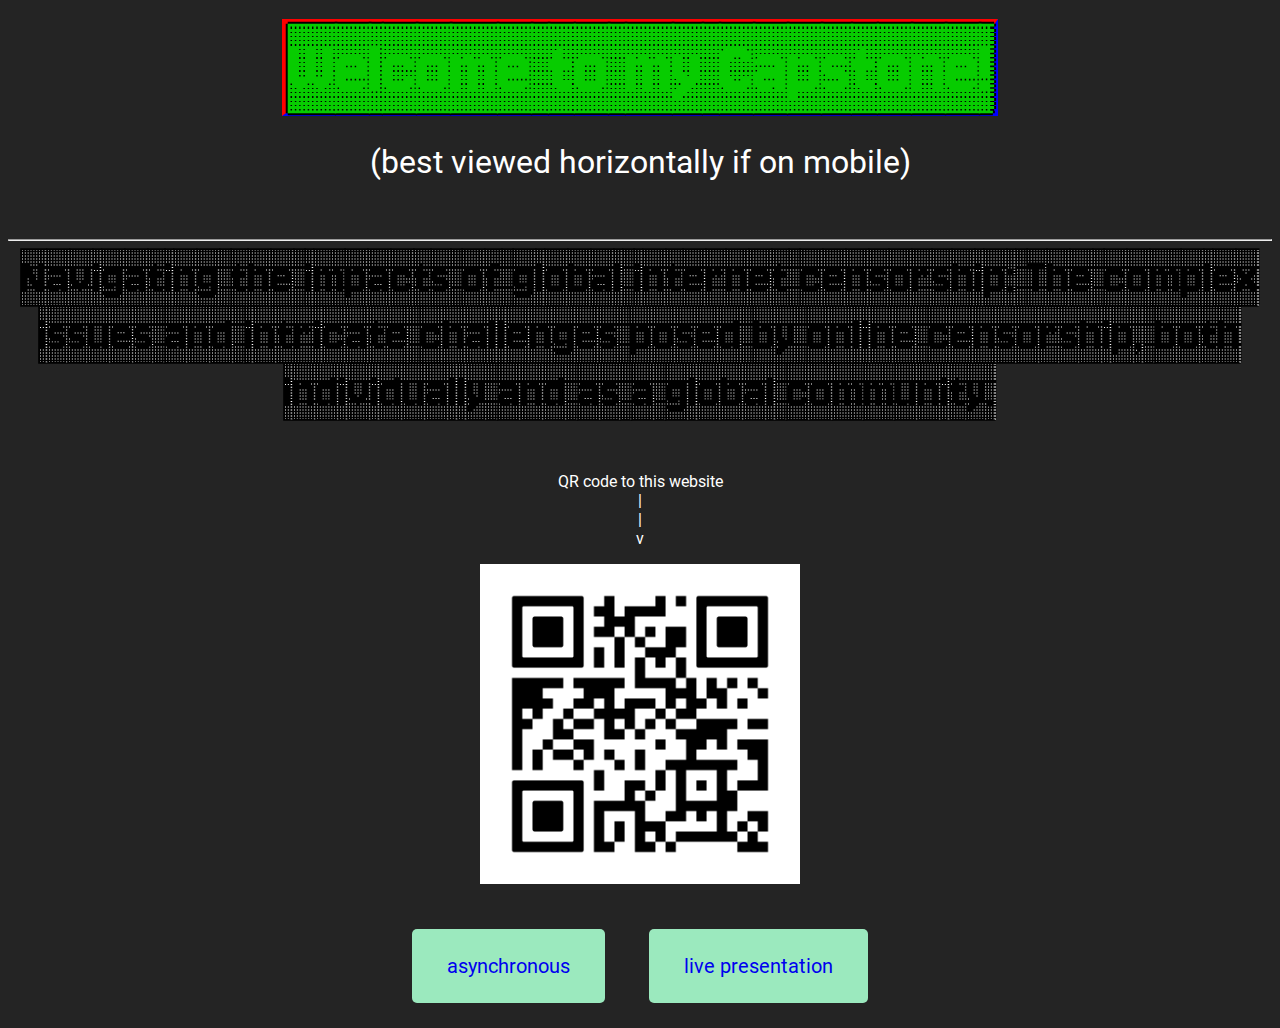
<file: index.html>
<!DOCTYPE HTML>
    <html lang="eng">

        <head>
            <link rel="stylesheet" href="style/mainStyle.css">


            <title>
                capstone
            </title>

        </head>



        <body>
        <br>
        <h1 id="header1"><span class="pixelatedHeader">Welcome to my Capstone!</span></h1>
        <p style="text-align: center; font-size: 2em;">(best viewed horizontally if on mobile)</p>
        <br>
        <hr>


        <h2><span class="pixelatedText">Navigating the impacts of global internet censorship: The complex issues and intricate challenges posed by online censorship, both individually and as a global community.</span></h2>
        <br>
        <br>
        <p style="text-align:center">QR code to this website
        <br>|
        <br>|
        <br>v</p>
        <div><img src="media/index.png" alt="qr code to main page" style="display: block; margin: auto; width: 20em;"></div>

        <div class="pagination">

            <a href="page2a.html">asynchronous</a>  <a href="page2b.html">live presentation</a>

        </div>

        </body>



    </html>
</file>
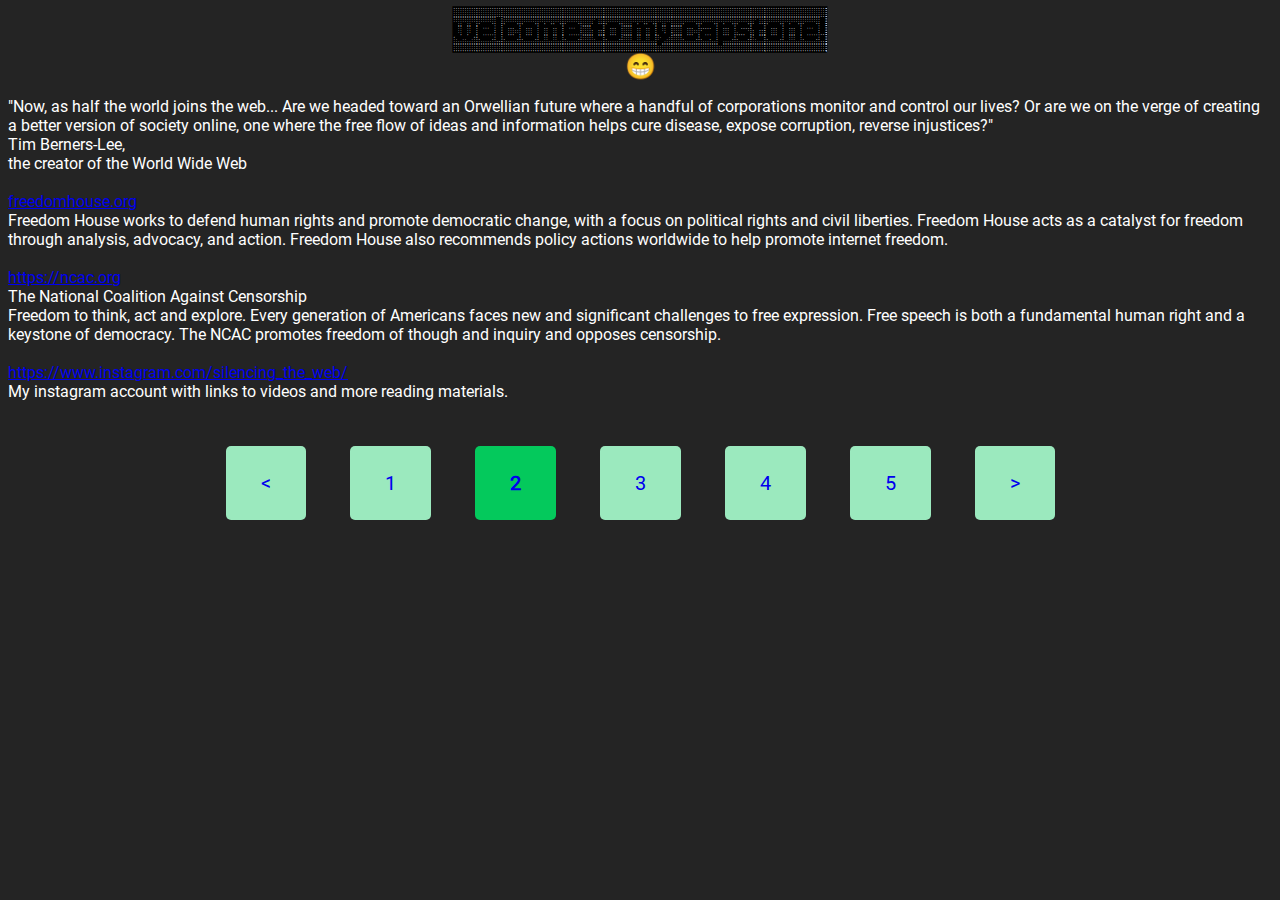
<file: page2a.html>
<!DOCTYPE html>

<html lang="en">

<head>
    <link rel="stylesheet" href="style/mainStyle.css">

    <title>
        capstone
    </title>

</head>

<body>


<h3><span class="pixelatedText">welcome to my capstone!</span></h3>
<h4 style="font-size: 25px">&#128513</h4>
<p>"Now, as half the world joins the web...
    Are we headed toward an Orwellian future where a handful of corporations monitor and control our lives? Or are we on the verge of creating a better version of society online, one where the free flow of ideas and information helps cure disease, expose corruption, reverse injustices?"
    <br>Tim Berners-Lee, <br>the creator of the World Wide Web
    <br>
    <br>
    <a href="https://www.freedomhouse.org" class="externalLink" target="_blank">freedomhouse.org</a>
    <br>
    Freedom House works to defend human rights and promote democratic change, with a focus on political rights and civil liberties. Freedom House acts as a catalyst for freedom through analysis, advocacy, and action. Freedom House also recommends policy actions worldwide to help promote internet freedom.
    <br>
    <br>
    <a href="https://www.ncac.org" class="externalLink" target="_blank">https://ncac.org</a>
    <br>
    The National Coalition Against Censorship
    <br>
    Freedom to think, act and explore. Every generation of Americans faces new and significant challenges to free expression. Free speech is both a fundamental human right and a keystone of democracy. The NCAC promotes freedom of though and inquiry and opposes censorship.
    <br>
    <br>
     <a href="https://www.instagram.com/silencing_the_web/" target="_blank" class="externalLink">https://www.instagram.com/silencing_the_web/</a><br>
    My instagram account with links to videos and more reading materials. </br>
</p>


<div class="pagination">
    <a href="index.html"><</a>
    <a href="index.html">1</a>
    <a href="page2a.html" class="active">2</a>
    <a href="page3.html">3</a>
    <a href="page4.html">4</a>
    <a href="page5.html">5</a>
    <a href="page3.html">></a>
</div>


</body>

</html>
</file>
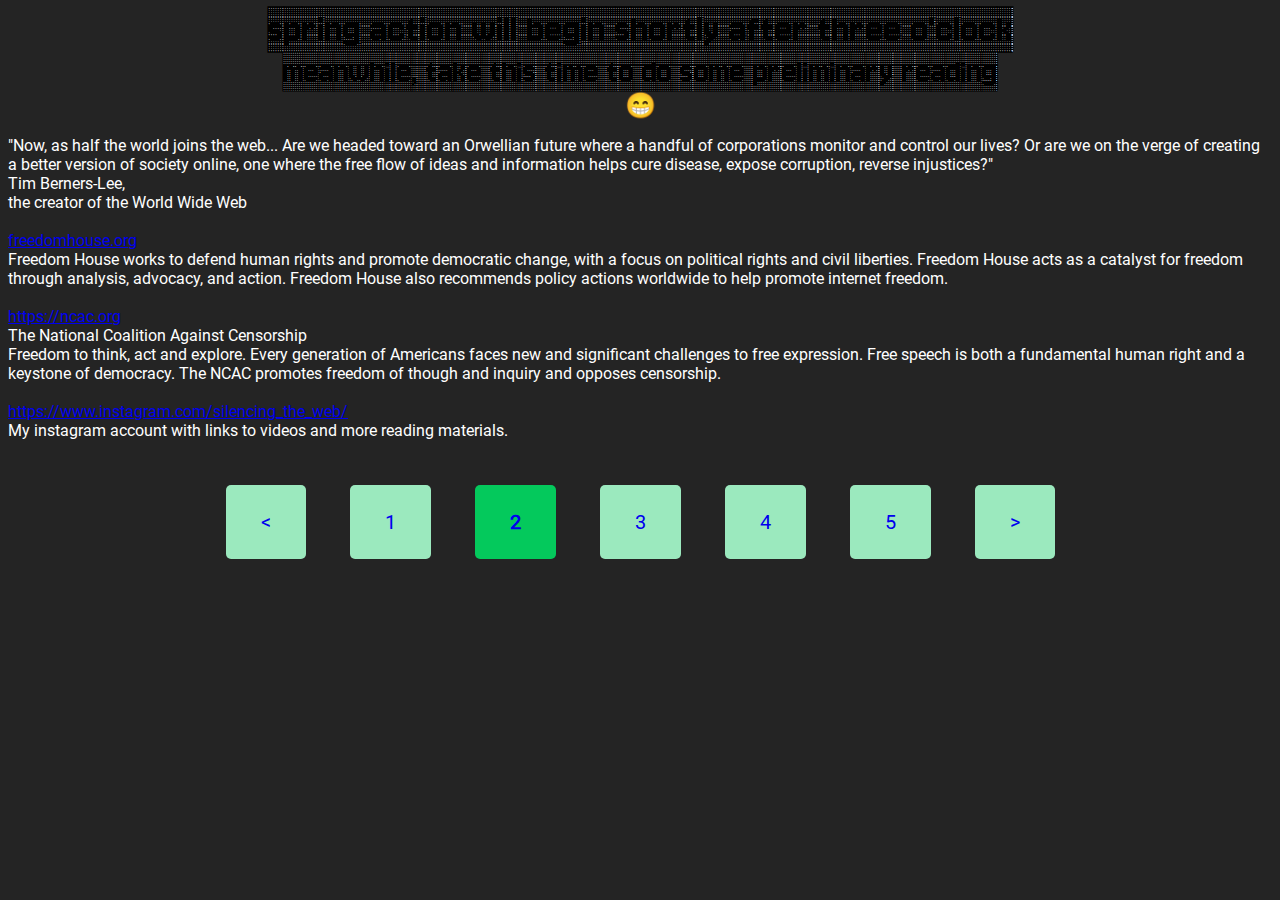
<file: page2b.html>
<!DOCTYPE html>

    <html lang="en">

        <head>
            <link rel="stylesheet" href="style/mainStyle.css">

                    <title>
                        capstone
                    </title>

        </head>

        <body>


        <h3><span class="pixelatedText">spring action will begin shortly after three o'clock</span></h3>
        <h4><span class="pixelatedText">meanwhile, take this time to do some preliminary reading</span></h4>
        <h4 style="font-size: 25px">&#128513</h4>
        <p>"Now, as half the world joins the web...
            Are we headed toward an Orwellian future where a handful of corporations monitor and control our lives? Or are we on the verge of creating a better version of society online, one where the free flow of ideas and information helps cure disease, expose corruption, reverse injustices?"
            <br>Tim Berners-Lee, <br>the creator of the World Wide Web
            <br>
            <br>
            <a href="https://www.freedomhouse.org" class="externalLink" target="_blank">freedomhouse.org</a>
            <br>
            Freedom House works to defend human rights and promote democratic change, with a focus on political rights and civil liberties. Freedom House acts as a catalyst for freedom through analysis, advocacy, and action. Freedom House also recommends policy actions worldwide to help promote internet freedom.
            <br>
            <br>
            <a href="https://www.ncac.org" class="externalLink" target="_blank">https://ncac.org</a>
            <br>
            The National Coalition Against Censorship
            <br>
            Freedom to think, act and explore. Every generation of Americans faces new and significant challenges to free expression. Free speech is both a fundamental human right and a keystone of democracy. The NCAC promotes freedom of though and inquiry and opposes censorship.
            <br>
            <br>
            <a href="https://www.instagram.com/silencing_the_web/" target="_blank" class="externalLink">https://www.instagram.com/silencing_the_web/</a> <br>
            My instagram account with links to videos and more reading materials. </br>
        </p>


        <div class="pagination">
            <a href="index.html"><</a>
            <a href="index.html">1</a>
            <a href="page2b.html" class="active">2</a>
            <a href="page3.html">3</a>
            <a href="page4.html">4</a>
            <a href="page5.html">5</a>
            <a href="page3.html">></a>
        </div>


        </body>

    </html>
</file>
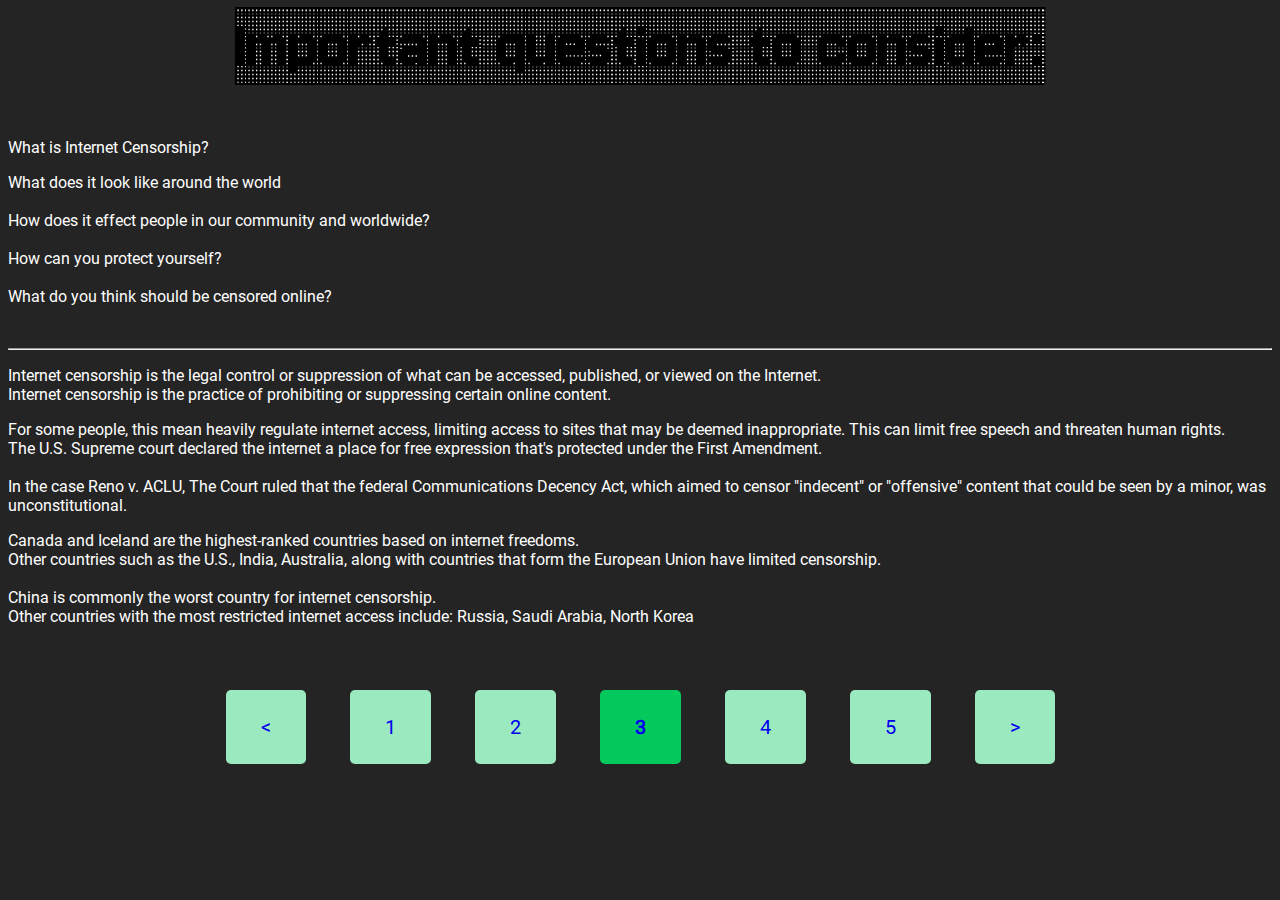
<file: page3.html>
<!DOCTYPE html>
    <html lang="en">
            <head>
                <title>Capstone p3</title>

                <link rel="stylesheet" href="style/mainStyle.css">
            </head>

            <body>
                <h1><span class="pixelatedText">Important questions to consider:</span></h1>

                <p><br>
                    <br>
                    What is Internet Censorship?</p>

                <p>What does it look like around the world <br>
                    <br>
                    How does it effect people in our community and worldwide?<br>
                    <br>
                    How can you protect yourself?<br>
                    <br>
                    What do you think should be censored online?<br>
                </p>
                <br>
                <hr>
                <p> Internet censorship is the legal control or suppression of what can be accessed, published, or viewed on the Internet.
                    <br>
                    Internet censorship is the practice of prohibiting or suppressing certain online content.</p>

                <p>For some people, this mean heavily regulate internet access,
                    limiting access to sites that may be deemed inappropriate.


                    This can limit free speech and threaten human rights.
                    <br>
                    The U.S. Supreme court declared the internet a place for free expression that's protected under the First Amendment.<br> <br>
                    In the case Reno v. ACLU, The Court ruled that the federal Communications Decency Act, which aimed to censor "indecent" or "offensive" content that could be seen by a minor, was unconstitutional.
                    <br>
                <p>Canada and Iceland are the highest-ranked countries based on internet freedoms.
                    <br>
                    Other countries such as the U.S., India, Australia, along with countries that form the European Union have limited censorship.
                    <br>
                    <br>
                    China is commonly the worst country for internet censorship.
                    <br>
                    Other countries with the most restricted internet access include: Russia, Saudi Arabia, North Korea
                    <br>
                    <br>
                </p>











                <div class="pagination">
                    <a href="page2a.html"><</a>
                    <a href="index.html">1</a>
                    <a href="page2a.html">2</a>
                    <a href="page3.html" class="active">3</a>
                    <a href="page4.html">4</a>
                    <a href="page5.html">5</a>
                    <a href="page4.html">></a>
                </div>
            </body>

    </html>
</file>
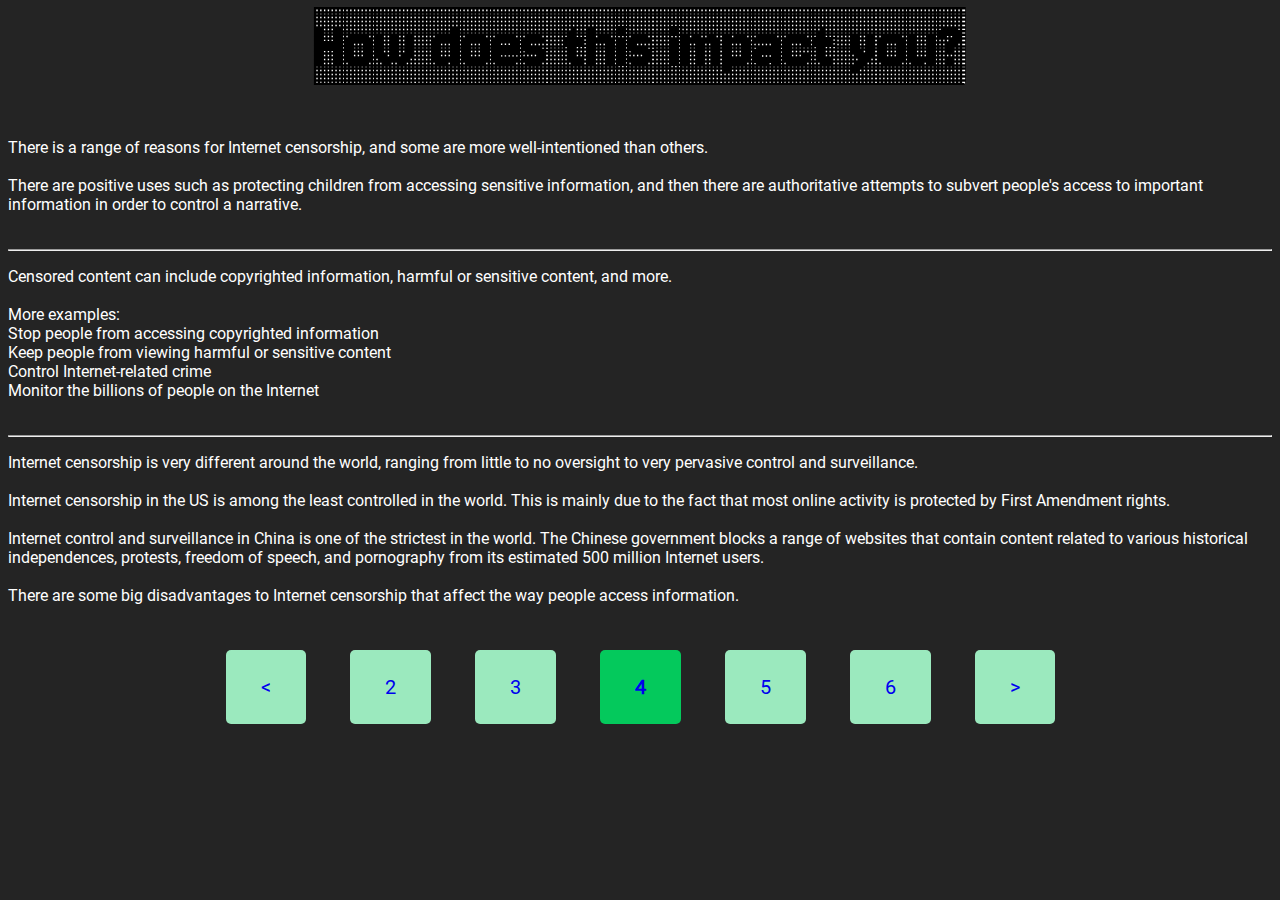
<file: page4.html>
<!DOCTYPE html>

<html lang="en">
<head>
    <title>Capstone p4</title>

    <link rel="stylesheet" href="style/mainStyle.css">
</head>


<h1><span class="pixelatedText"> How does this impact you? </span></h1>
<head>
    <link rel="stylesheet" href="style/mainStyle.css">

    <title>
        capstone
    </title>

</head>

<body>


<h3><span class="pixelatedText"></span></h3>
<h4><span class="pixelatedText"></span></h4>
<p>
    <br>
    <br>
    There is a range of reasons for Internet censorship, and some are more well-intentioned than others.
<br>
    <br>There are positive uses such as protecting children from accessing sensitive information, and then there are authoritative attempts to subvert people's access to important information in order to control a narrative.
    <br>
    <br>
    <hr>
    <p>Censored content can include copyrighted information, harmful or sensitive content, and more.
    <br>
    <br>
    More examples:
<br>
    Stop people from accessing copyrighted information
<br>
    Keep people from viewing harmful or sensitive content
<br>
    Control Internet-related crime
    <Br>
    Monitor the billions of people on the Internet
    <br>
    <br>
        <hr>
<p>Internet censorship is very different around the world, ranging from little to no oversight to very pervasive control and surveillance.
<br>
<br>
Internet censorship in the US is among the least controlled in the world. This is mainly due to the fact that most online activity is protected by First Amendment rights.
<br>
    <br>
Internet control and surveillance in China is one of the strictest in the world. The Chinese government blocks a range of websites that contain content related to various historical independences, protests, freedom of speech, and pornography from its estimated 500 million Internet users.
<br>
    <br>
There are some big disadvantages to Internet censorship that affect the way people access information.
    <p></p>





<div class="pagination">
    <a href="page3.html"><</a>
    <a href="page2a.html">2</a>
    <a href="page3.html">3</a>
    <a href="page4.html" class="active">4</a>
    <a href="page5.html">5</a>
    <a href="page6.html">6</a>
    <a href="page5.html">></a>
</div>
</body>


</html>
</file>
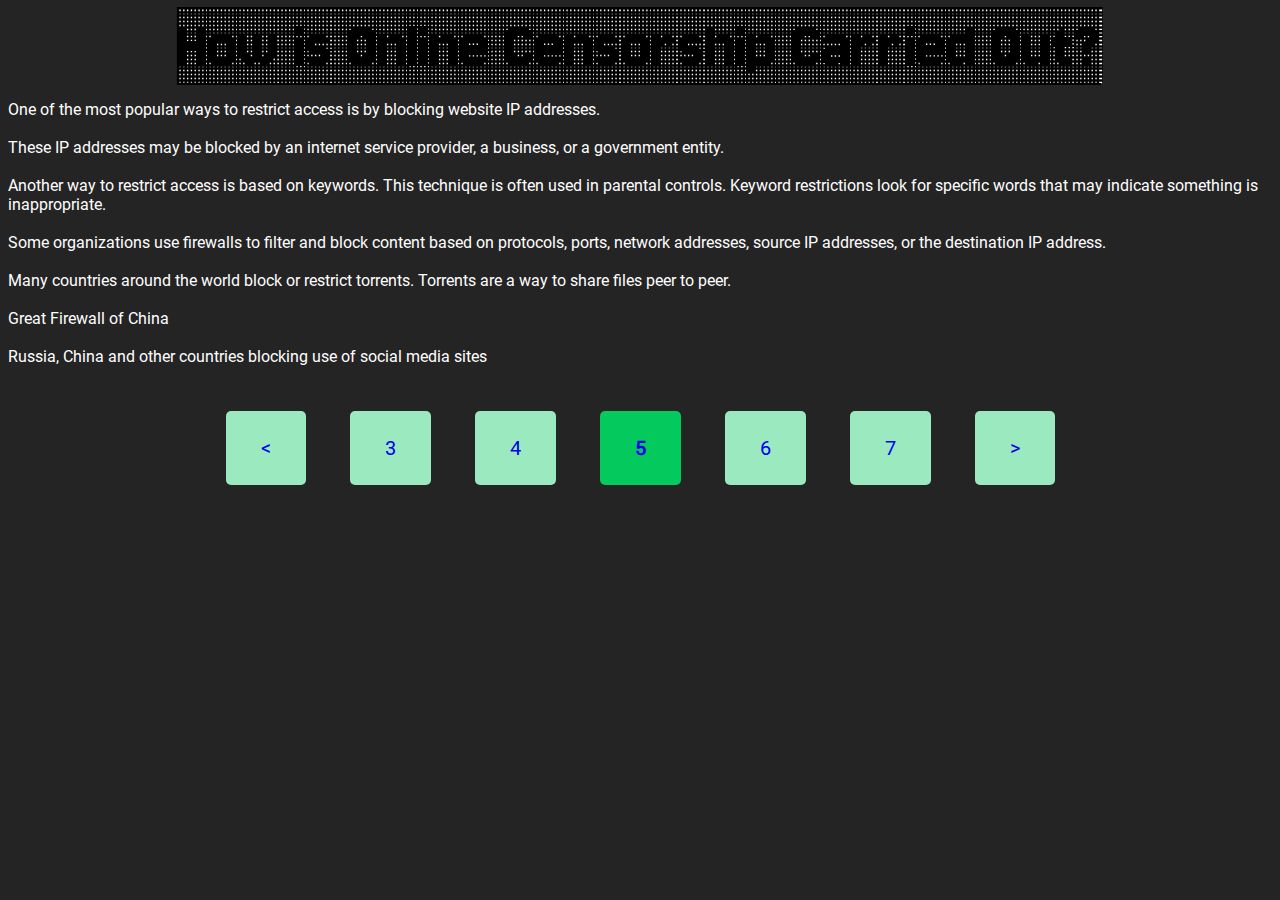
<file: page5.html>
<!DOCTYPE html>

<html lang="en">

<head>
    <link rel="stylesheet" href="style/mainStyle.css">

    <title>
        capstone
    </title>

</head>
<h1><span class="pixelatedText">How is Online Censorship Carried Out?</span></h1>

<body>


<p>One of the most popular ways to restrict access is by blocking website IP addresses.

    <br>
    <br>
    These IP addresses may be blocked by an internet service provider, a business, or a government entity.
    <br>
    <br>
    Another way to restrict access is based on keywords. This technique is often used in parental controls. Keyword restrictions look for specific words that may indicate something is inappropriate.

    <br>
    <br>
    Some organizations use firewalls to filter and block content based on protocols, ports, network addresses, source IP addresses, or the destination IP address.
    <br>
    <br>
    Many countries around the world block or restrict torrents. Torrents are a way to share files peer to peer.
<br>
<br>
Great Firewall of China
    <br>
    <br>
    Russia, China and other countries blocking use of social media sites

<p></p>





<div class="pagination">
    <a href="page4.html"><</a>
    <a href="page3.html">3</a>
    <a href="page4.html">4</a>
    <a href="page5.html" class="active">5</a>
    <a href="page6.html">6</a>
    <a href="page7.html">7</a>
    <a href="page6.html">></a>
</div>
</body>

</html>
</file>
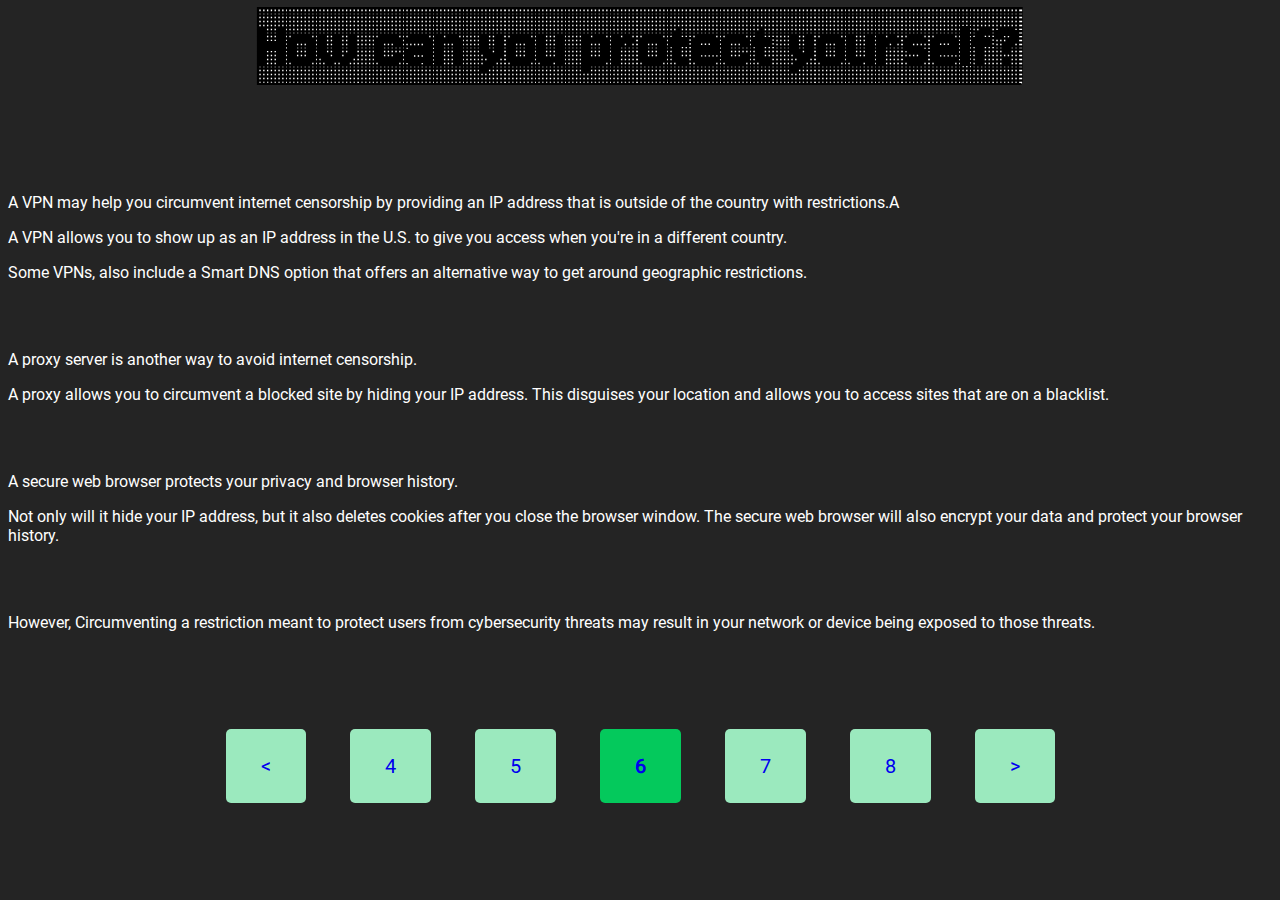
<file: page6.html>
<!DOCTYPE html>

<html lang="en">

<head>
    <link rel="stylesheet" href="style/mainStyle.css">

    <title>
        capstone
    </title>

</head>
<h1><span class="pixelatedText">How can you protect yourself?</span></h1>
<body>

<h3><span class="pixelatedText"></span></h3>
<br>
<h4><span class="pixelatedText"><br>
</span></h4>
<br>
<br>
<p>A VPN may help you circumvent internet censorship by providing an IP address that is outside of the country with restrictions.A</p>
<p>A VPN allows you to show up as an IP address in the U.S. to give you access when you're in a different country.</p>
<p>Some VPNs, also include a Smart DNS option that offers an alternative way to get around geographic restrictions.</p>
<br>
<br>
<p>A proxy server is another way to avoid internet censorship.</p>
<p>A proxy allows you to circumvent a blocked site by hiding your IP address. This disguises your location and allows you to access sites that are on a blacklist.</p>
<br>
<br>
<p>A secure web browser protects your privacy and browser history.</p>
<p>Not only will it hide your IP address, but it also deletes cookies after you close the browser window. The secure web browser will also encrypt your data and protect your browser history.</p>
<br>
<br>
<p>However, Circumventing a restriction meant to protect users from cybersecurity threats may result in your network or device being exposed to those threats.</p>


<br>

<br>


<div class="pagination">
    <a href="page5.html"><</a>
    <a href="page4.html">4</a>
    <a href="page5.html">5</a>
    <a href="page6.html" class="active">6</a>
    <a href="page7.html">7</a>
    <a href="page8.html">8</a>
    <a href="page7.html">></a>
</div>
</body>
</body>

</html>
</file>
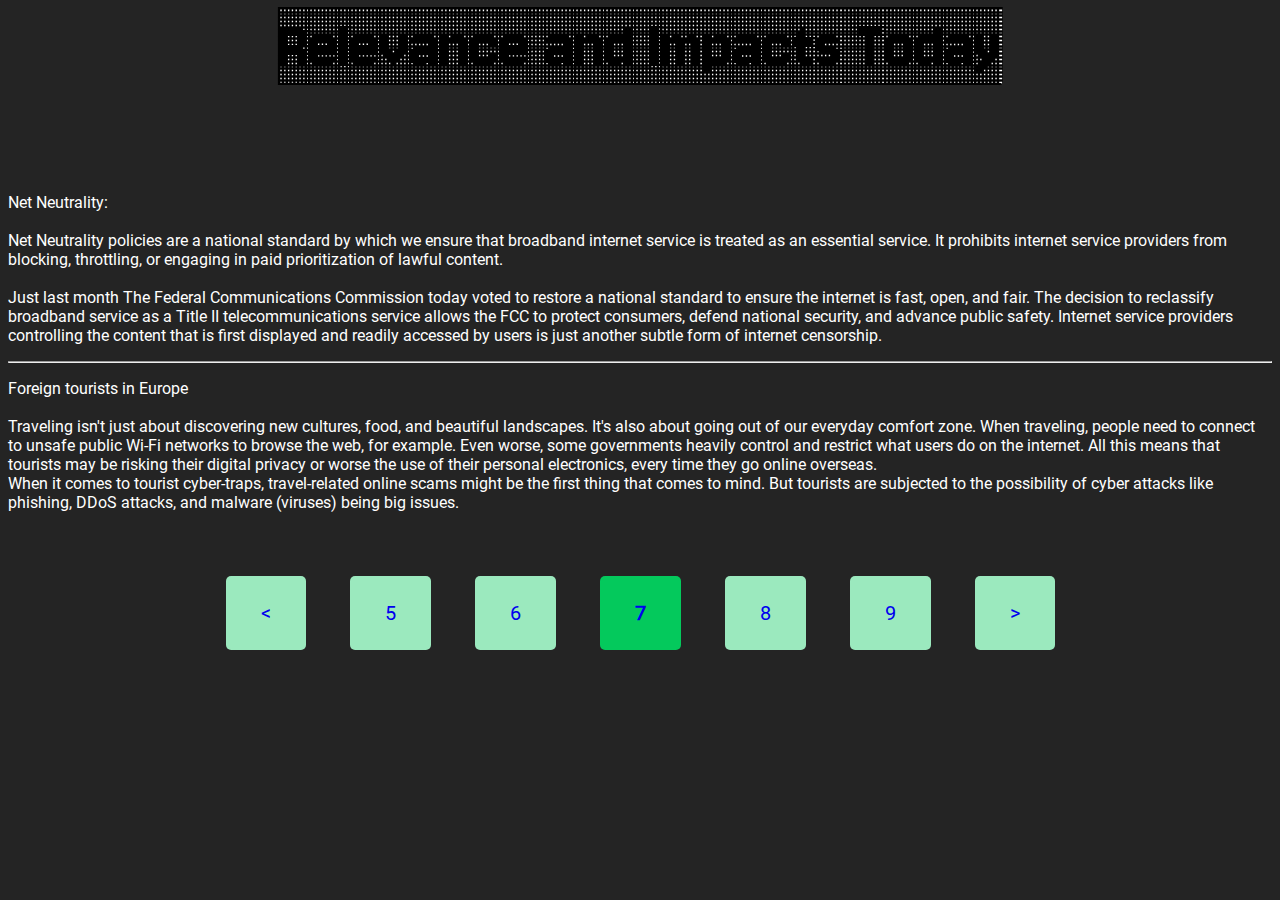
<file: page7.html>
<!DOCTYPE html>

<html lang="en">

<head>
    <link rel="stylesheet" href="style/mainStyle.css">

    <title>
        capstone
    </title>

</head>
<h1><span class="pixelatedText">Relevance and Impacts Today</span></h1>
<body>


<h3><span class="pixelatedText"></span></h3>
<br>
<h4><span class="pixelatedText"><br>
</span></h4>
<br>
<br>

<p>Net Neutrality:
    <br>
    <br>
    Net Neutrality policies are a national standard by which we ensure that broadband internet service is treated as an essential service. It prohibits internet service providers from blocking, throttling, or engaging in paid prioritization of lawful content.
<br>
    <br>
Just last month The Federal Communications Commission today voted to
    restore a national standard to ensure the internet is fast, open, and fair. The decision to
    reclassify broadband service as a Title II telecommunications service allows the FCC to protect
    consumers, defend national security, and advance public safety. Internet service providers controlling the content that is first displayed and readily accessed by users is just another subtle form of internet censorship.
<hr>
<p>Foreign tourists in Europe
<br>
    <br>
    Traveling isn't just about discovering new cultures, food, and beautiful landscapes. It's also about going out of our everyday comfort zone. When traveling, people need to connect to unsafe public Wi-Fi networks to browse the web, for example.

    Even worse, some governments heavily control and restrict what users do on the internet. All this means that tourists may be risking their digital privacy or worse the use of their personal electronics, every time they go online overseas.
<br>
    When it comes to tourist cyber-traps, travel-related online scams might be the first thing that comes to mind. But tourists are subjected to the possibility of cyber attacks like phishing, DDoS attacks, and malware (viruses) being big issues.
    <br>
    <br>

</p>


<div class="pagination">
    <a href="page6.html"><</a>
    <a href="page5.html">5</a>
    <a href="page6.html">6</a>
    <a href="page7.html" class="active">7</a>
    <a href="page8.html">8</a>
    <a href="page9.html">9</a>
    <a href="page8.html">></a>
</div>
</body>
</body>

</html>
</file>
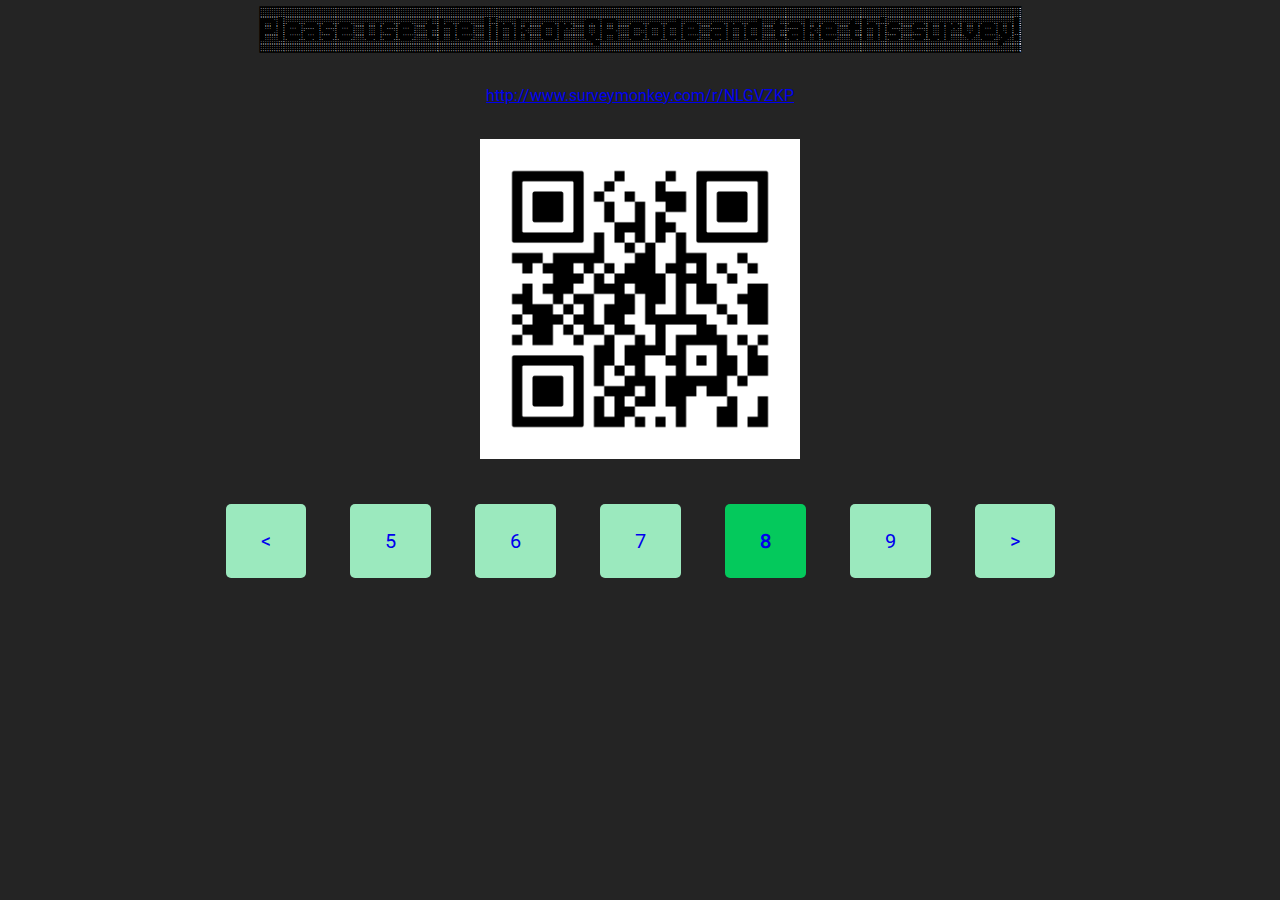
<file: page8.html>
<!DOCTYPE html>

<html lang="en">

<head>
    <link rel="stylesheet" href="style/mainStyle.css">

    <title>
        capstone
    </title>

</head>
<h1><span class="pixelatedText"></span></h1>

<body>


<h3><span class="pixelatedText">Please use the link or QR code and take this survey!</span></h3>
<br>



<p style="text-align: center;"><a href="http://www.surveymonkey.com/r/NLGVZKP" class="externalLink" target="_blank">http://www.surveymonkey.com/r/NLGVZKP</a></p>

    <br>
<img src="media/survey.png" alt="qr code to the survey" style="display: block; margin: auto; width: 20em;">

<div class="pagination">
    <a href="page7.html"><</a>
    <a href="page5.html">5</a>
    <a href="page6.html">6</a>
    <a href="page7.html">7</a>
    <a href="page8.html" class="active">8</a>
    <a href="page9.html">9</a>
    <a href="page9.html">></a>
</div>
</body>

</html>
</file>
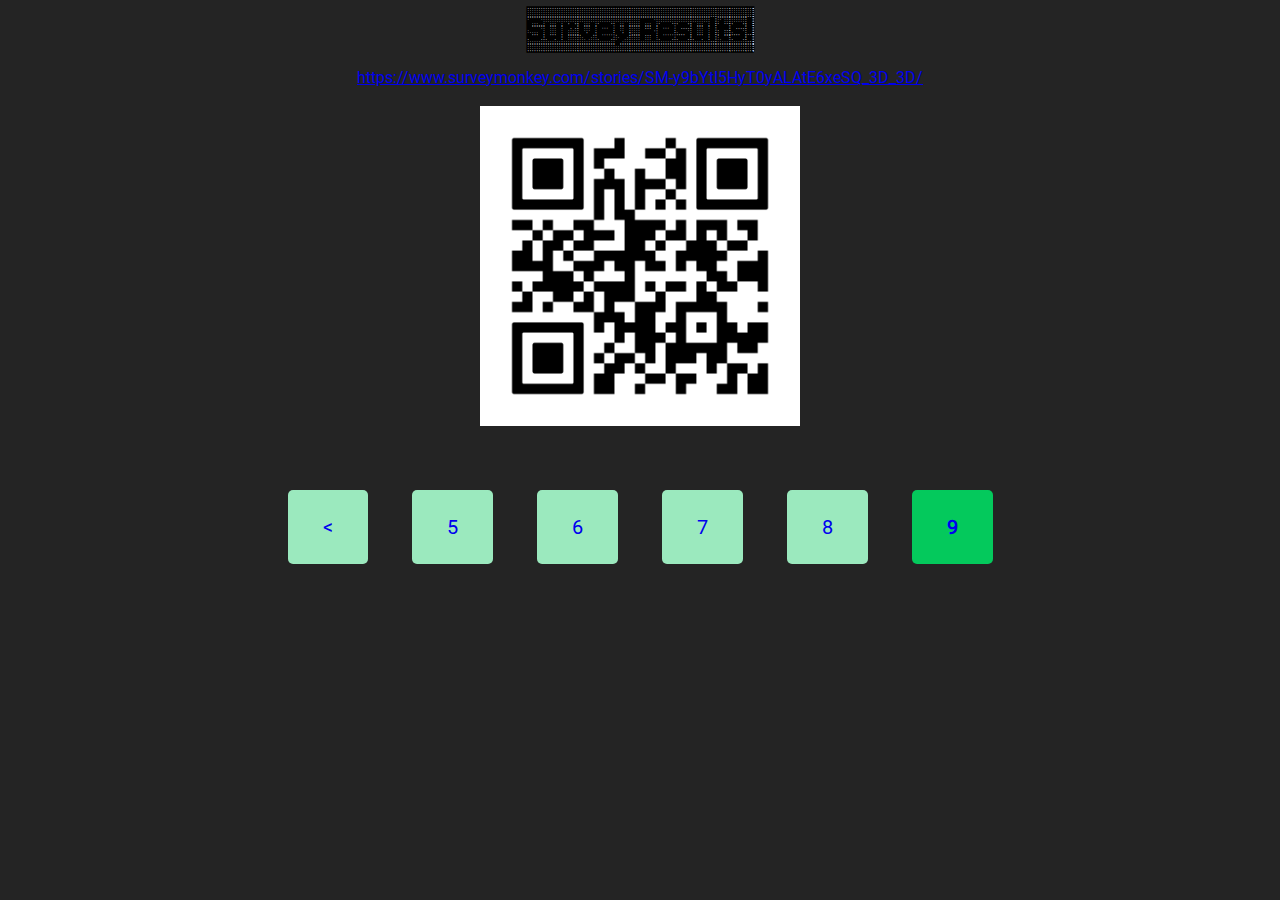
<file: page9.html>
<!DOCTYPE html>

<html lang="en">

<head>
    <link rel="stylesheet" href="style/mainStyle.css">

    <title>
        capstone
    </title>

</head>
<h1><span class="pixelatedText"></span></h1>

<body>


<h3><span class="pixelatedText">Survey Results!</span></h3>


<p>
<p style="text-align: center;"><a href="https://www.surveymonkey.com/stories/SM-y9bYtI5HyT0yALAtE6xeSQ_3D_3D/" class="externalLink" target="_blank">https://www.surveymonkey.com/stories/SM-y9bYtI5HyT0yALAtE6xeSQ_3D_3D/</a>
    <br>

    <br>
    <img src="media/results.png" alt="qr code to the survey results" style="display: block; margin: auto; width: 20em;">

<br>
<div class="pagination">
    <a href="page8.html"><</a>
    <a href="page6.html">5</a>
    <a href="page6.html">6</a>
    <a href="page7.html">7</a>
    <a href="page8.html">8</a>
    <a href="page9.html" class="active">9</a>

</div>
</body>
</body>

</html>
</file>
<file: style/mainStyle.css>
@font-face {
    font-family: Jersey10Charted;
    src: url(font/Jersey10Charted-Regular.ttf);

}

@font-face {
    font-family: Roboto-Regular;
    src: url(font/Roboto-Regular.ttf);

}


body {
  background-color: rgba(36,36,36);
}

.pixelatedHeader {
    display: inline;
    background-color: green;
    color: #07cc00;
    font-size: 2.5em;
    border-style: solid solid solid solid;
    border-color: red blue blue red;
    border-width: 7px 5px 5px 7px;
    font-family: Jersey10Charted;
    text-shadow: -2px 0px black, 0px -2px black, 2px 0px black, 0px 2px black;
    margin: 20px 0px 20px 0px;

    }

.pixelatedText {
    background-color: white;
    color: black;
    font-family: Jersey10Charted;
    font-size: 2.22em

}

button {
    font-size: 25px;
    background-color: navy;
    color: white;
    border-radius: 12px

}



h1, h2, h3, h4, h5, h6{
    text-align: center;
    margin: 0px;
}


p {

    color: white;
    font-family: Roboto-Regular;

}

.pagination {
    margin: auto;
    text-align: center;
    margin-top: 70px;
    margin-bottom: 50px;

}


.pagination a {
    padding: 1.25em 1.75em 1.25em 1.75em;
    text-decoration: none;
    border-radius: 5px;
    font-family: Roboto-Regular;
    margin-right: 20px;
    margin-left: 20px;
    font-size: 20px;
}


.pagination a.active {
    font-weight: bold;
    background-color: #04c95c;

}

.pagination a:not(.active) {
    background-color: #9be9be;

}



.pagination a:hover:not(.active) {
    background-color: #4fd98d;
    font-weight: bold;
}




.externalLink a:link, a:visited {
    color: blue;
}
</file>
